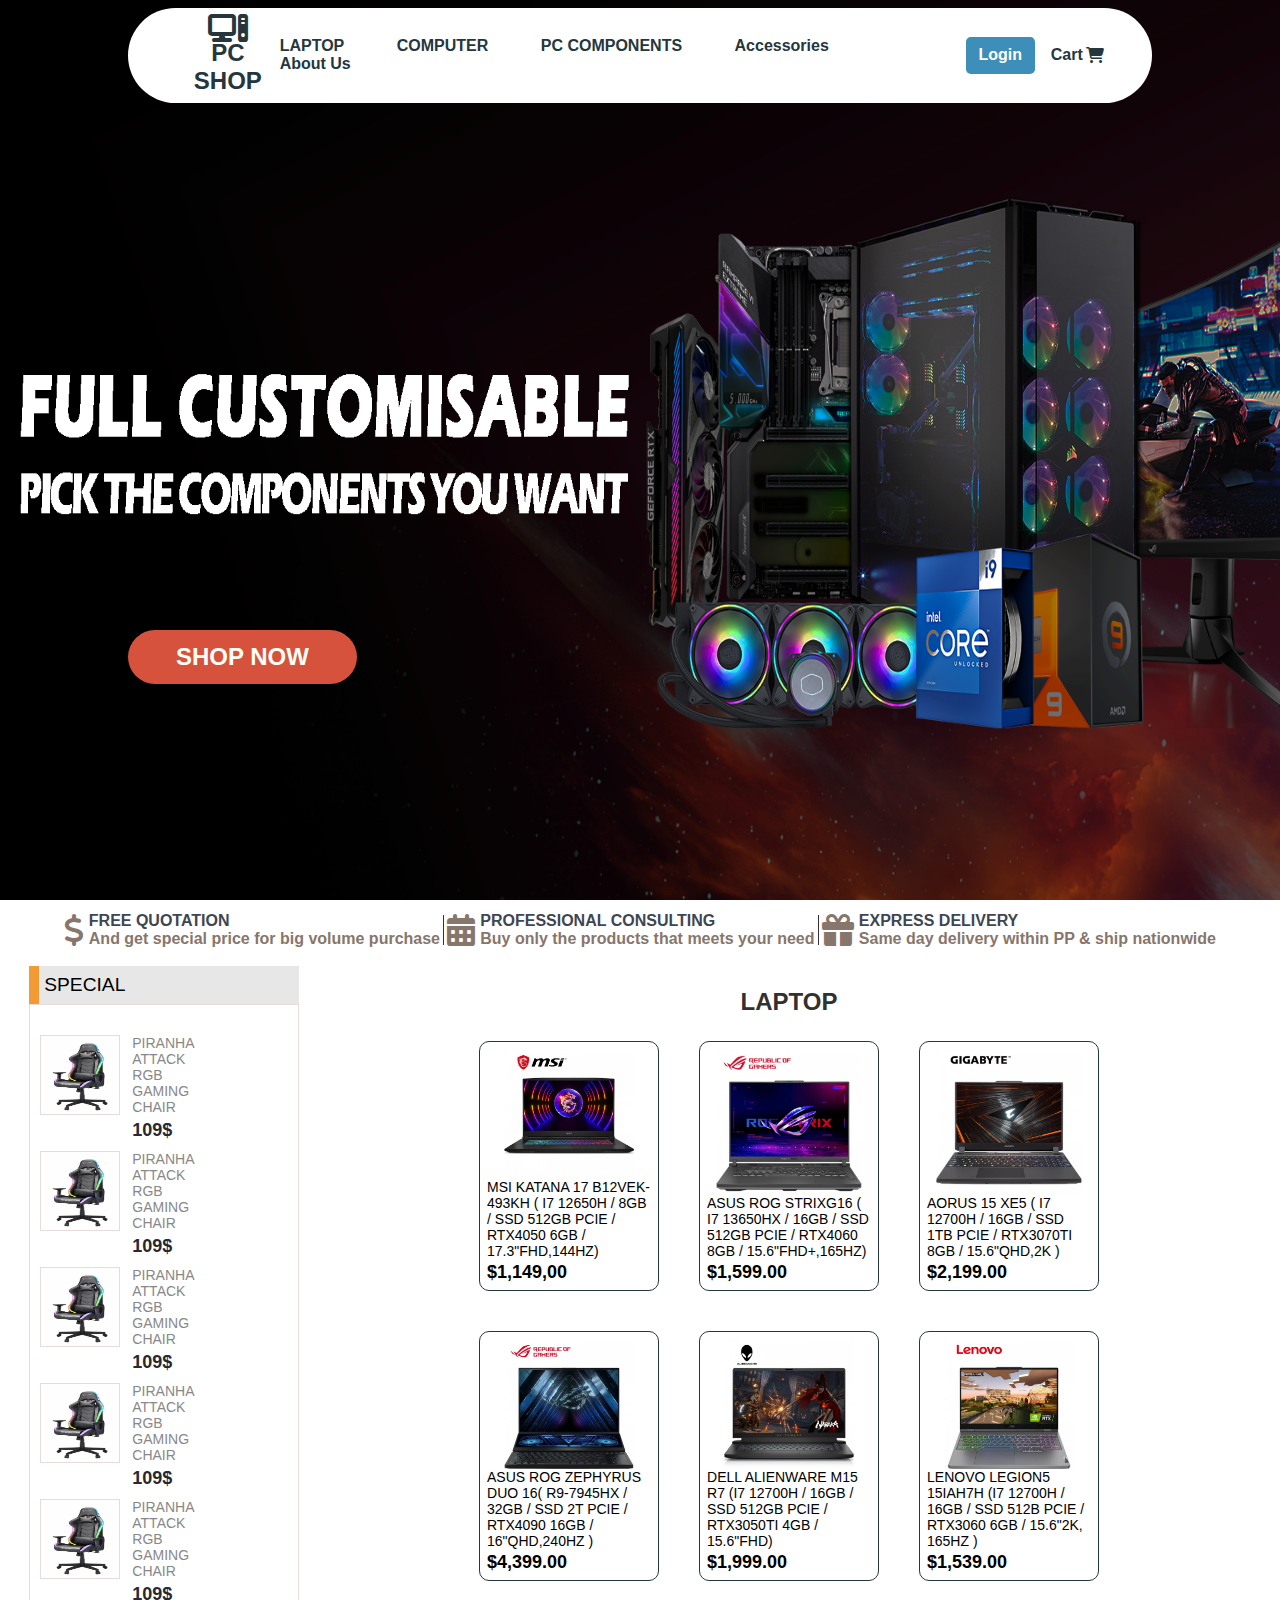
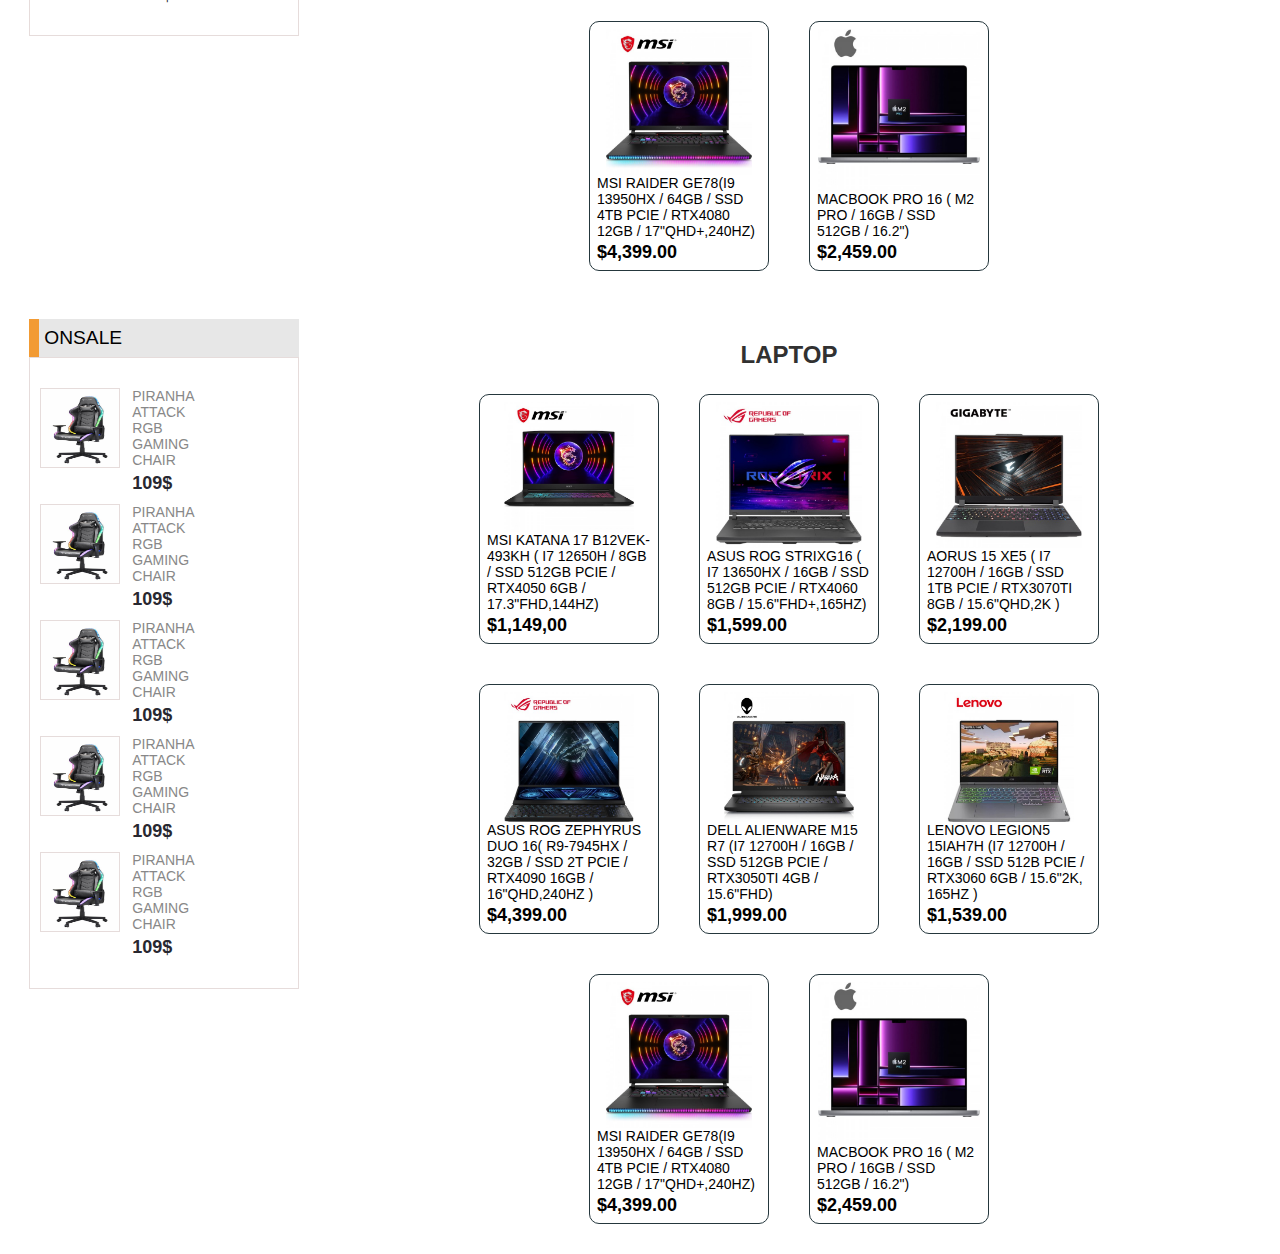
<file: index.html>
<!DOCTYPE html>
<html lang="en">
<head>
    <meta charset="UTF-8">
    <meta http-equiv="X-UA-Compatible" content="IE=edge">
    <meta name="viewport" content="width=device-width, initial-scale=1.0">
    <link rel="stylesheet" href="https://cdnjs.cloudflare.com/ajax/libs/font-awesome/6.4.0/css/all.min.css" />
    <link rel="stylesheet" href="style.css">
    
    <title>PC SHOP</title>
</head> 
<body>
    <!-- <div class="loader-container">
        <div class="spinner"></div>
    </div> -->
    <div class="section1">
        <nav>
        
            <div class="logo">
                <a href="index.html	">
                    <i class="fa-sharp fa-solid fa-computer fa-2xl"></i>
                    <h1>PC SHOP</h1>
                </a>
            </div>
            <div class="nav_link">
                
                <ul>
                    <li class="dropdown-nav">
                      <a href="#">LAPTOP</a>
                      <ul class="dropdown-nav-item">
                        <li><a href="#">WorkStation</a></li>
                        <li><a href="#">Design & Gaming</a></li>
                      </ul>
                    </li>
                    <li class="dropdown-nav">
                      <a href="#">COMPUTER</a>
                      <ul class="dropdown-nav-item">
                        <li><a href="#">WorkStation</a></li>
                        <li><a href="#">Design & Gaming</a></li>
                      </ul>
                    </li>
                    <li class="dropdown-nav">
                      <a href="#">PC COMPONENTS</a>
                      <ul class="dropdown-nav-item">
                        <li><a href="#">CPU</a></li>
                        <li><a href="#">GPU</a></li>
                        <li><a href="#">RAM</a></li>
                        <li><a href="#">MotherBoard</a></li>
                        <li><a href="#">Storage</a></li>
                        <li><a href="#">PowerSupply</a></li>
                        <li><a href="#">Case</a></li>
                      </ul>
                    </li>
                    <li class="dropdown-nav">
                      <a href="#">Accessories</a>
                      <ul class="dropdown-nav-item">
                        <li><a href="#">Monitor</a></li>
                        <li><a href="#">Mouse</a></li>
                        <li><a href="#">keyboard</a></li>
                        <li><a href="#">Headphone</a></li>
                        <li><a href="#">Microphone</a></li>
                        <li><a href="#">Webcame</a></li>
                      </ul>
                    </li>
                    <li><a href="About-Us.html">About Us</a></li>
                  </ul>
                
                    <button class="Login">Login</button>
                    <a class="cart" href="#"><h2>Cart</h2><i class="fa-sharp fa-solid fa-cart-shopping"></i></a>
            </div>
            
        </nav>
        
        <img src="./img/WEB background.png" id="background">
        <button class="shopnow">SHOP NOW</button>
    </div>
    <section class="section2">
        <div class="short-information">
            <div class="Text-short-information">
                <i id="inf-icon"class="fa-sharp fa-solid fa-dollar-sign fa-2xl"></i>
                <div class="text">
                    <h1>FREE QUOTATION</h1>
                    <h2>And get special price for big volume purchase</h2>
                </div>
                
            </div>
            <div class="line"></div>
            <div class="Text-short-information">
                <i id="inf-icon" class="fa-solid fa-calendar-days fa-2xl"></i>
                <div class="text">
                    <h1>PROFESSIONAL CONSULTING</h1>
                    <h2>Buy only the products that meets your need</h2>
                </div>
                
            </div>
            <div class="line"></div>
            <div class="Text-short-information">
                <i id="inf-icon" class="fa-solid fa-gift fa-2xl"></i>
                <div class="text">
                    <h1>EXPRESS DELIVERY</h1>
                    <h2>Same day delivery within PP & ship nationwide</h2>
                </div>
                
            </div>
        </div>

        <div class="splitter">
            <!-- <1Product slider> -->
                
                
                <!-- <1Product slider END> -->
    
    
    
            <!-- <left side item 1> -->
    
            <div class="cataluoge-list">
    
                <div class="left-items-header">
                    <div class="left-item-header-line">
                        <h1>SPECIAL</h1>
                    </div>
                </div>
                <div class="left-side-item">
                    <div class="item-list">
                            <div class="item">
                                <div class="border-item">
                                <img src="./img/item/chair.jfif" alt="">
                                </div>
                                <div class="item-detail">
                                    <p>PIRANHA ATTACK RGB GAMING CHAIR</p>
                                    <h2>109$</h2>
                                </div>
                            </div>
                            <div class="item">
                                <div class="border-item">
                                <img src="./img/item/chair.jfif" alt="">
                                </div>
                                <div class="item-detail">
                                    <p>PIRANHA ATTACK RGB GAMING CHAIR</p>
                                    <h2>109$</h2>
                                </div>
                            </div>
                            <div class="item">
                                <div class="border-item">
                                <img src="./img/item/chair.jfif" alt="">
                                </div>
                                <div class="item-detail">
                                    <p>PIRANHA ATTACK RGB GAMING CHAIR</p>
                                    <h2>109$</h2>
                                </div>
                            </div>
                            <div class="item">
                                <div class="border-item">
                                <img src="./img/item/chair.jfif" alt="">
                                </div>
                                <div class="item-detail">
                                    <p>PIRANHA ATTACK RGB GAMING CHAIR</p>
                                    <h2>109$</h2>
                                </div>
                            </div>
                            <div class="item">
                                <div class="border-item">
                                <img src="./img/item/chair.jfif" alt="">
                                </div>
                                <div class="item-detail">
                                    <p>PIRANHA ATTACK RGB GAMING CHAIR</p>
                                    <h2>109$</h2>
                                </div>
                            </div>
                            
                            
                    </div>
                </div>
            </div>
    
            <div class="product-laptop">
                <h2 class="Product-slider-header">LAPTOP</h2>
                <div class="Product-slider">
                
            
                    <div class="product-box-main">
                        <div class="product-box">
                            <div class="p-img-container">
                                <div class="p-img">
                                    <!-- add more here and delte href and put id -->
                                    <a id="pc1">
                                        <img src="img/item/Laptop/Katana-17-B13VFK-2-.jpg" class="p-img-front" alt="front">
                                        <img src="img/item/Laptop/Katana-15-B13VEK-1-500x500 back.jpg" class="p-img-back" alt="back">
                                    </a>
                                </div>
                            </div>
                            <div class="p-box-text">
                                <p class="p-box-detail">MSI KATANA 17 B12VEK-493KH ( I7 12650H / 8GB / SSD 512GB PCIE / RTX4050 6GB / 17.3"FHD,144HZ)</p>
                            </div>
                            <div class="p-box-price">
                                <h3 class="price-p-box">$1,149,00</h3>
                            </div>
                        </div>
                    </div>
                    <div class="product-box-main">
                        <div class="product-box">
                            <div class="p-img-container">
                                <div class="p-img">
                                    <a id="pc2">
                                        <img src="img/item/Laptop/ROG-G614-500x500.jpg" class="p-img-front" alt="front">
                                        <img src="img/item/Laptop/ROG-G614-Black-back.jpg" class="p-img-back" alt="back">
                                    </a>
                                </div>
                            </div>
                            <div class="p-box-text">
                                <p class="p-box-detail">ASUS ROG STRIXG16 ( I7 13650HX / 16GB / SSD 512GB PCIE / RTX4060 8GB / 15.6"FHD+,165HZ)</p>
                            </div>
                            <div class="p-box-price">
                                <h3 class="price-p-box">$1,599.00</h3>
                            </div>
                        </div>
                    </div>
        
                    <div class="product-box-main">
                        <div class="product-box">
                            <div class="p-img-container">
                                <div class="p-img">
                                    <a href="#">
                                        <img src="img/item/Laptop/AORUS-15-XE5-front.jpg" class="p-img-front" alt="front">
                                        <img src="img/item/Laptop/AORUS-15-XE5-front.jpg" class="p-img-back" alt="back">
                                    </a>
                                </div>
                            </div>
                            <div class="p-box-text">
                                <p class="p-box-detail">AORUS 15 XE5 ( I7 12700H / 16GB / SSD 1TB PCIE / RTX3070TI 8GB / 15.6"QHD,2K )</p>
                            </div>
                            <div class="p-box-price">
                                <h3 class="price-p-box">$2,199.00</h3>
                            </div>
                        </div>
                    </div>
        
                    <div class="product-box-main">
                        <div class="product-box">
                            <div class="p-img-container">
                                <div class="p-img">
                                    <a href="#">
                                        <img src="img/item/Laptop/GX650PY-Black-front.jpg" class="p-img-front" alt="front">
                                        <img src="img/item/Laptop/GX650PY-Black-1-back.jpg" class="p-img-back" alt="back">
                                    </a>
                                </div>
                            </div>
                            <div class="p-box-text">
                                <p class="p-box-detail">ASUS ROG ZEPHYRUS DUO 16( R9-7945HX / 32GB / SSD 2T PCIE / RTX4090 16GB / 16"QHD,240HZ )</p>
                            </div>
                            <div class="p-box-price">
                                <h3 class="price-p-box">$4,399.00</h3>
                            </div>
                        </div>
                    </div>
        
                    <div class="product-box-main">
                        <div class="product-box">
                            <div class="p-img-container">
                                <div class="p-img">
                                    <a href="#">
                                        <img src="img/item/Laptop/Dell-Alienware-m15-R7-front.jpg" class="p-img-front" alt="front">
                                        <img src="img/item/Laptop/Dell-Alienware-m15-R7-1-back.jpg" class="p-img-back" alt="back">
                                    </a>
                                </div>
                            </div>
                            <div class="p-box-text">
                                <p class="p-box-detail">DELL ALIENWARE M15 R7 (I7 12700H / 16GB / SSD 512GB PCIE / RTX3050TI 4GB / 15.6"FHD)</p>
                            </div>
                            <div class="p-box-price">
                                <h3 class="price-p-box">$1,999.00</h3>
                            </div>
                        </div>
                    </div>
        
                    <div class="product-box-main">
                        <div class="product-box">
                            <div class="p-img-container">
                                <div class="p-img">
                                    <a href="#">
                                        <img src="img/item/Laptop/Lenovo-Legion5-15IAH7H-12TH-front.jpg" class="p-img-front" alt="front">
                                        <img src="img/item/Laptop/Lenovo-Legion5-15IAH7H-12TH-1-back.jpg" class="p-img-back" alt="back">
                                    </a>
                                </div>
                            </div>
                            <div class="p-box-text">
                                <p class="p-box-detail">LENOVO LEGION5 15IAH7H (I7 12700H / 16GB / SSD 512B PCIE / RTX3060 6GB / 15.6"2K, 165HZ )</p>
                            </div>
                            <div class="p-box-price">
                                <h3 class="price-p-box">$1,539.00</h3>
                            </div>
                        </div>
                    </div>
        
                    <div class="product-box-main">
                        <div class="product-box">
                            <div class="p-img-container">
                                <div class="p-img">
                                    <a href="#">
                                        <img src="img/item/Laptop/GE78-HX-13VH-front.jpg" class="p-img-front" alt="front">
                                        <img src="img/item/Laptop/GE78-HX-13VH-3-back.jpg" class="p-img-back" alt="back">
                                    </a>
                                </div>
                            </div>
                            <div class="p-box-text">
                                <p class="p-box-detail">MSI RAIDER GE78(I9 13950HX / 64GB / SSD 4TB PCIE / RTX4080 12GB / 17"QHD+,240HZ)</p>
                            </div>
                            <div class="p-box-price">
                                <h3 class="price-p-box">$4,399.00</h3>
                            </div>
                        </div>
                    </div>
        
                    <div class="product-box-main">
                        <div class="product-box">
                            <div class="p-img-container">
                                <div class="p-img">
                                    <a href="#">
                                        <img src="img/item/Laptop/MacBook-Pro-M2-16-Grey-500x500.jpg" class="p-img-front" alt="front">
                                        <img src="img/item/Laptop/MacBook-Pro-M2-16-Silver 1-back.jpg" class="p-img-back" alt="back">
                                    </a>
                                </div>
                            </div>
                            <div class="p-box-text">
                                <p class="p-box-detail">MACBOOK PRO 16 ( M2 PRO / 16GB / SSD 512GB / 16.2")</p>
                            </div>
                            <div class="p-box-price">
                                <h3 class="price-p-box">$2,459.00</h3>
                            </div>
                        </div>
                    </div>
        
                
        
                </div>
            </div>

        </div>


        <div class="splitter">
            <!-- <1Product slider> -->
                
                
                <!-- <1Product slider END> -->
    
    
    
            <!-- <left side item 1> -->
    
            <div class="cataluoge-list">
    
                <div class="left-items-header">
                    <div class="left-item-header-line">
                        <h1>ONSALE</h1>
                    </div>
                </div>
                <div class="left-side-item">
                    <div class="item-list">
                            <div class="item">
                                <div class="border-item">
                                <img src="./img/item/chair.jfif" alt="">
                                </div>
                                <div class="item-detail">
                                    <p>PIRANHA ATTACK RGB GAMING CHAIR</p>
                                    <h2>109$</h2>
                                </div>
                            </div>
                            <div class="item">
                                <div class="border-item">
                                <img src="./img/item/chair.jfif" alt="">
                                </div>
                                <div class="item-detail">
                                    <p>PIRANHA ATTACK RGB GAMING CHAIR</p>
                                    <h2>109$</h2>
                                </div>
                            </div>
                            <div class="item">
                                <div class="border-item">
                                <img src="./img/item/chair.jfif" alt="">
                                </div>
                                <div class="item-detail">
                                    <p>PIRANHA ATTACK RGB GAMING CHAIR</p>
                                    <h2>109$</h2>
                                </div>
                            </div>
                            <div class="item">
                                <div class="border-item">
                                <img src="./img/item/chair.jfif" alt="">
                                </div>
                                <div class="item-detail">
                                    <p>PIRANHA ATTACK RGB GAMING CHAIR</p>
                                    <h2>109$</h2>
                                </div>
                            </div>
                            <div class="item">
                                <div class="border-item">
                                <img src="./img/item/chair.jfif" alt="">
                                </div>
                                <div class="item-detail">
                                    <p>PIRANHA ATTACK RGB GAMING CHAIR</p>
                                    <h2>109$</h2>
                                </div>
                            </div>
                            
                            
                    </div>
                </div>
            </div>
    
            <div class="product-laptop">
                <h2 class="Product-slider-header">LAPTOP</h2>
                <div class="Product-slider">
                
            
                    <div class="product-box-main">
                        <div class="product-box">
                            <div class="p-img-container">
                                <div class="p-img">
                                    <!-- add more here and delte href and put id -->
                                    <a id="pc1">
                                        <img src="img/item/Laptop/Katana-17-B13VFK-2-.jpg" class="p-img-front" alt="front">
                                        <img src="img/item/Laptop/Katana-15-B13VEK-1-500x500 back.jpg" class="p-img-back" alt="back">
                                    </a>
                                </div>
                            </div>
                            <div class="p-box-text">
                                <p class="p-box-detail">MSI KATANA 17 B12VEK-493KH ( I7 12650H / 8GB / SSD 512GB PCIE / RTX4050 6GB / 17.3"FHD,144HZ)</p>
                            </div>
                            <div class="p-box-price">
                                <h3 class="price-p-box">$1,149,00</h3>
                            </div>
                        </div>
                    </div>
                    <div class="product-box-main">
                        <div class="product-box">
                            <div class="p-img-container">
                                <div class="p-img">
                                    <a id="pc2">
                                        <img src="img/item/Laptop/ROG-G614-500x500.jpg" class="p-img-front" alt="front">
                                        <img src="img/item/Laptop/ROG-G614-Black-back.jpg" class="p-img-back" alt="back">
                                    </a>
                                </div>
                            </div>
                            <div class="p-box-text">
                                <p class="p-box-detail">ASUS ROG STRIXG16 ( I7 13650HX / 16GB / SSD 512GB PCIE / RTX4060 8GB / 15.6"FHD+,165HZ)</p>
                            </div>
                            <div class="p-box-price">
                                <h3 class="price-p-box">$1,599.00</h3>
                            </div>
                        </div>
                    </div>
        
                    <div class="product-box-main">
                        <div class="product-box">
                            <div class="p-img-container">
                                <div class="p-img">
                                    <a href="#">
                                        <img src="img/item/Laptop/AORUS-15-XE5-front.jpg" class="p-img-front" alt="front">
                                        <img src="img/item/Laptop/AORUS-15-XE5-front.jpg" class="p-img-back" alt="back">
                                    </a>
                                </div>
                            </div>
                            <div class="p-box-text">
                                <p class="p-box-detail">AORUS 15 XE5 ( I7 12700H / 16GB / SSD 1TB PCIE / RTX3070TI 8GB / 15.6"QHD,2K )</p>
                            </div>
                            <div class="p-box-price">
                                <h3 class="price-p-box">$2,199.00</h3>
                            </div>
                        </div>
                    </div>
        
                    <div class="product-box-main">
                        <div class="product-box">
                            <div class="p-img-container">
                                <div class="p-img">
                                    <a href="#">
                                        <img src="img/item/Laptop/GX650PY-Black-front.jpg" class="p-img-front" alt="front">
                                        <img src="img/item/Laptop/GX650PY-Black-1-back.jpg" class="p-img-back" alt="back">
                                    </a>
                                </div>
                            </div>
                            <div class="p-box-text">
                                <p class="p-box-detail">ASUS ROG ZEPHYRUS DUO 16( R9-7945HX / 32GB / SSD 2T PCIE / RTX4090 16GB / 16"QHD,240HZ )</p>
                            </div>
                            <div class="p-box-price">
                                <h3 class="price-p-box">$4,399.00</h3>
                            </div>
                        </div>
                    </div>
        
                    <div class="product-box-main">
                        <div class="product-box">
                            <div class="p-img-container">
                                <div class="p-img">
                                    <a href="#">
                                        <img src="img/item/Laptop/Dell-Alienware-m15-R7-front.jpg" class="p-img-front" alt="front">
                                        <img src="img/item/Laptop/Dell-Alienware-m15-R7-1-back.jpg" class="p-img-back" alt="back">
                                    </a>
                                </div>
                            </div>
                            <div class="p-box-text">
                                <p class="p-box-detail">DELL ALIENWARE M15 R7 (I7 12700H / 16GB / SSD 512GB PCIE / RTX3050TI 4GB / 15.6"FHD)</p>
                            </div>
                            <div class="p-box-price">
                                <h3 class="price-p-box">$1,999.00</h3>
                            </div>
                        </div>
                    </div>
        
                    <div class="product-box-main">
                        <div class="product-box">
                            <div class="p-img-container">
                                <div class="p-img">
                                    <a href="#">
                                        <img src="img/item/Laptop/Lenovo-Legion5-15IAH7H-12TH-front.jpg" class="p-img-front" alt="front">
                                        <img src="img/item/Laptop/Lenovo-Legion5-15IAH7H-12TH-1-back.jpg" class="p-img-back" alt="back">
                                    </a>
                                </div>
                            </div>
                            <div class="p-box-text">
                                <p class="p-box-detail">LENOVO LEGION5 15IAH7H (I7 12700H / 16GB / SSD 512B PCIE / RTX3060 6GB / 15.6"2K, 165HZ )</p>
                            </div>
                            <div class="p-box-price">
                                <h3 class="price-p-box">$1,539.00</h3>
                            </div>
                        </div>
                    </div>
        
                    <div class="product-box-main">
                        <div class="product-box">
                            <div class="p-img-container">
                                <div class="p-img">
                                    <a href="#">
                                        <img src="img/item/Laptop/GE78-HX-13VH-front.jpg" class="p-img-front" alt="front">
                                        <img src="img/item/Laptop/GE78-HX-13VH-3-back.jpg" class="p-img-back" alt="back">
                                    </a>
                                </div>
                            </div>
                            <div class="p-box-text">
                                <p class="p-box-detail">MSI RAIDER GE78(I9 13950HX / 64GB / SSD 4TB PCIE / RTX4080 12GB / 17"QHD+,240HZ)</p>
                            </div>
                            <div class="p-box-price">
                                <h3 class="price-p-box">$4,399.00</h3>
                            </div>
                        </div>
                    </div>
        
                    <div class="product-box-main">
                        <div class="product-box">
                            <div class="p-img-container">
                                <div class="p-img">
                                    <a href="#">
                                        <img src="img/item/Laptop/MacBook-Pro-M2-16-Grey-500x500.jpg" class="p-img-front" alt="front">
                                        <img src="img/item/Laptop/MacBook-Pro-M2-16-Silver 1-back.jpg" class="p-img-back" alt="back">
                                    </a>
                                </div>
                            </div>
                            <div class="p-box-text">
                                <p class="p-box-detail">MACBOOK PRO 16 ( M2 PRO / 16GB / SSD 512GB / 16.2")</p>
                            </div>
                            <div class="p-box-price">
                                <h3 class="price-p-box">$2,459.00</h3>
                            </div>
                        </div>
                    </div>
        
                
        
                </div>
            </div>

        </div>
    
    
        
         

         
    
    </section>
    
    <script src="data.js">
    </script> 
</body>
</html>
</file>
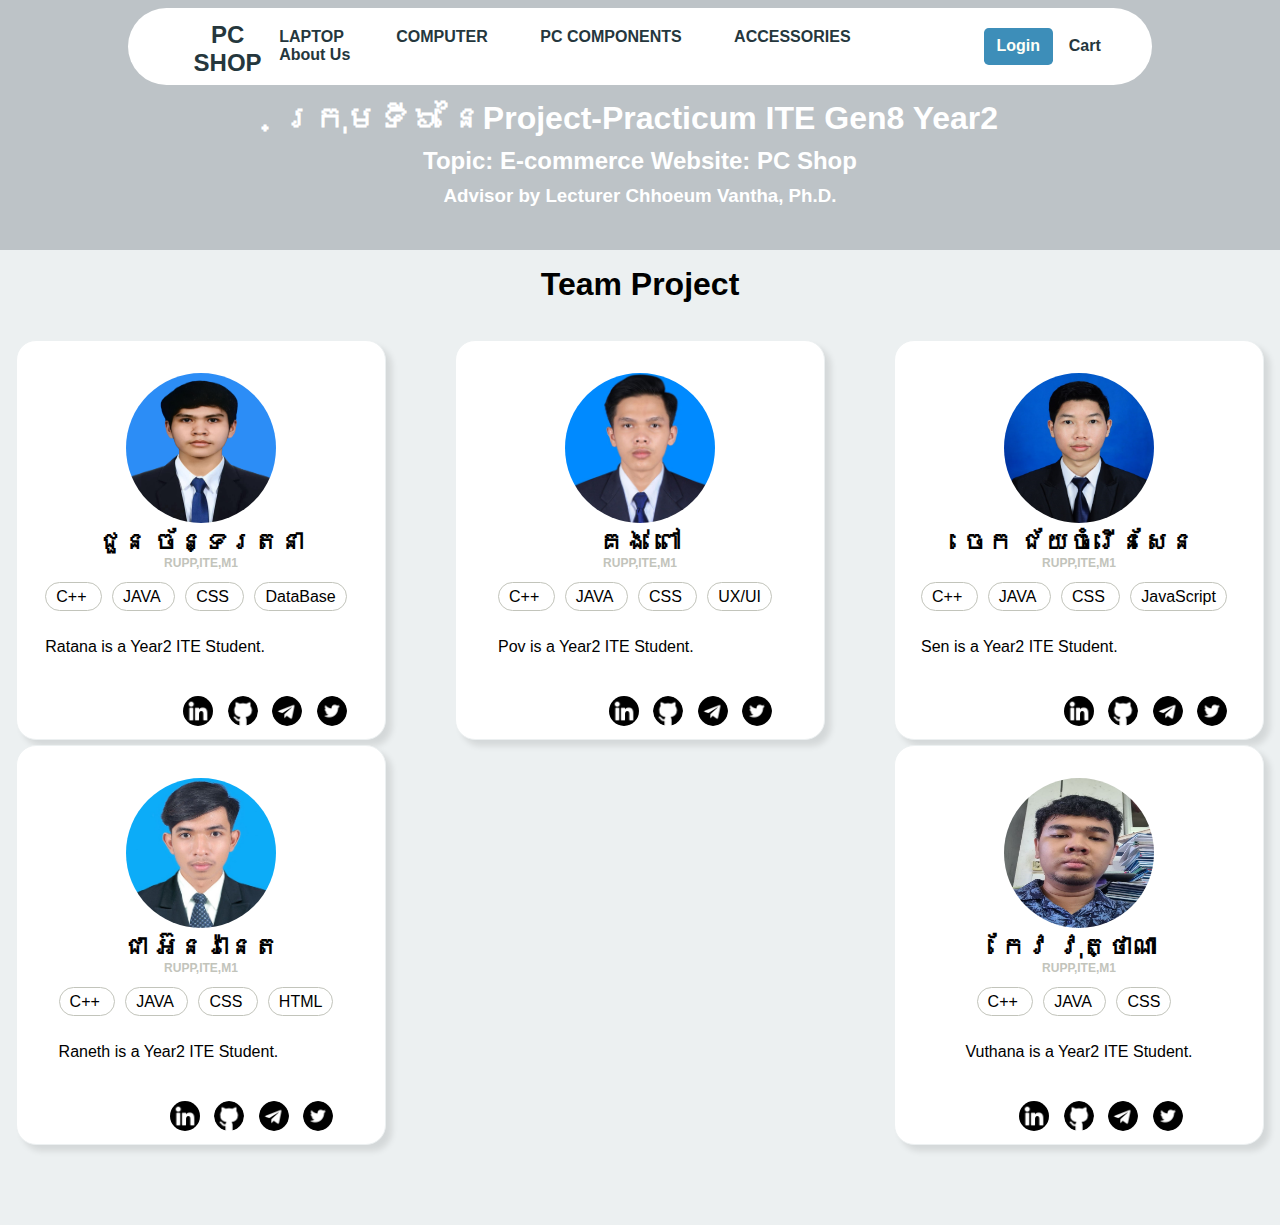
<file: About-Us.html>
<!DOCTYPE html>
<html lang="en">
  <head>
    <meta charset="UTF-8" />
    <meta http-equiv="X-UA-Compatible" content="IE=edge" />
    <meta name="viewport" content="width=device-width, initial-scale=1.0" />
    <link rel="stylesheet" href="style-about-us.css" />
    <title>PCSHOP</title>
    <link
      rel="stylesheet"
      href="https://cdnjs.cloudflare.com/ajax/libs/font-awesome/6.4.0/css/all.min.css"
      integrity="sha512-iecdLmaskl7CVkqkXNQ/ZH/XLlvWZOJyj7Yy7tcenmpD1ypASozpmT/E0iPtmFIB46ZmdtAc9eNBvH0H/ZpiBw=="
      crossorigin="anonymous"
      referrerpolicy="no-referrer"
    />
  </head>
  <body>
    <div class="section1">
      <nav>
        <div class="logo">
          <a href="index.html">
            <i class="fa-sharp fa-solid fa-computer fa-2xl"></i>
            <h1>PC SHOP</h1>
          </a>
        </div>
        <div class="nav_link">
          <ul>
            <li class="dropdown-nav">
              <a href="#">LAPTOP</a>
              <ul class="dropdown-nav-item">
                <li><a href="#">WorkStation</a></li>
                <li><a href="#">Design & Gaming</a></li>
              </ul>
            </li>
            <li class="dropdown-nav">
              <a href="#">COMPUTER</a>
              <ul class="dropdown-nav-item">
                <li><a href="#">WorkStation</a></li>
                <li><a href="#">Design & Gaming</a></li>
              </ul>
            </li>
            <li class="dropdown-nav">
              <a href="#">PC COMPONENTS</a>
              <ul class="dropdown-nav-item">
                <li><a href="#">CPU</a></li>
                <li><a href="#">GPU</a></li>
                <li><a href="#">RAM</a></li>
                <li><a href="#">MotherBoard</a></li>
                <li><a href="#">Storage</a></li>
                <li><a href="#">PowerSupply</a></li>
                <li><a href="#">Case</a></li>
              </ul>
            </li>
            <li class="dropdown-nav">
              <a href="#">ACCESSORIES</a>
              <ul class="dropdown-nav-item">
                <li><a href="#">Monitor</a></li>
                <li><a href="#">Mouse</a></li>
                <li><a href="#">keyboard</a></li>
                <li><a href="#">Headphone</a></li>
                <li><a href="#">Microphone</a></li>
                <li><a href="#">Webcame</a></li>
              </ul>
            </li>
            <li><a href="About-Us.html">About Us</a></li>
          </ul>

          <button class="Login">Login</button>
          <a class="cart" href="#"
            ><h2>Cart</h2>
            <i class="fa-sharp fa-solid fa-cart-shopping"></i
          ></a>
        </div>
      </nav>
      <div class="about-section">
        <h1>ក្រុមទី៦ នៃProject-Practicum ITE Gen8 Year2</h1>
        <h2>Topic: E-commerce Website: PC Shop</h2>
        <h3>Advisor by Lecturer Chhoeum Vantha, Ph.D.</h3>
      </div>
    </div>
    <div class="section2-member">
      <div class="section2-tittle">
        <h1>Team Project</h1>
      </div>
      <div class="member">
        <!-- Ratana information -->
        <div class="card">
          <div class="card-detail">
            <div class="img-card">
              <img src="AboutUs-Img/ratanazin.png" alt="pic" />
            </div>
            <h1>ជួន ច័ន្ទរតនា</h1>
            <h2>RUPP,ITE,M1</h2>
            <div class="member-skill">
              <ol>
                C++
              </ol>
              <ol>
                JAVA
              </ol>
              <ol>
                CSS
              </ol>
              <ol>
                DataBase
              </ol>
            </div>
            <p>Ratana is a Year2 ITE Student.</p>
            <div class="contact-icon">
              <a href=""><img src="AboutUs-Img/linkedin.png" alt="" /></a>
              <a href=""><img src="AboutUs-Img/github.png" alt="" /></a>
              <a href=""><img src="AboutUs-Img/telegram.png" alt="" /></a>
              <a href=""><img src="AboutUs-Img/twitter.png" alt="" /></a>
            </div>
          </div>
        </div>
        <!-- Pov information -->
        <div class="card">
          <div class="card-detail">
            <div class="img-card">
              <img src="AboutUs-Img/povzin.jpg" alt="pic" />
            </div>
            <h1>គង់ ពៅ</h1>
            <h2>RUPP,ITE,M1</h2>
            <div class="member-skill">
              <ol>
                C++
              </ol>
              <ol>
                JAVA
              </ol>
              <ol>
                CSS
              </ol>
              <ol>
                UX/UI
              </ol>
            </div>
            <p>Pov is a Year2 ITE Student.</p>
            <div class="contact-icon">
              <a href=""><img src="AboutUs-Img/linkedin.png" alt="" /></a>
              <a href=""><img src="AboutUs-Img/github.png" alt="" /></a>
              <a href=""><img src="AboutUs-Img/telegram.png" alt="" /></a>
              <a href=""><img src="AboutUs-Img/twitter.png" alt="" /></a>
            </div>
          </div>
        </div>
        <!-- Sen information -->
        <div class="card">
          <div class="card-detail">
            <div class="img-card">
              <img src="AboutUs-Img/senzin.jpg" alt="pic" />
            </div>
            <h1>ចេក ជ័យចំរើនសែន</h1>
            <h2>RUPP,ITE,M1</h2>
            <div class="member-skill">
              <ol>
                C++
              </ol>
              <ol>
                JAVA
              </ol>
              <ol>
                CSS
              </ol>
              <ol>
                JavaScript
              </ol>
            </div>
            <p>Sen is a Year2 ITE Student.</p>
            <div class="contact-icon">
              <a href=""><img src="AboutUs-Img/linkedin.png" alt="" /></a>
              <a href=""><img src="AboutUs-Img/github.png" alt="" /></a>
              <a href=""><img src="AboutUs-Img/telegram.png" alt="" /></a>
              <a href=""><img src="AboutUs-Img/twitter.png" alt="" /></a>
            </div>
          </div>
        </div>
        <!-- raneth inf -->
        <div class="card">
          <div class="card-detail">
            <div class="img-card">
              <img src="AboutUs-Img/ranethzin.jpg" alt="pic" />
            </div>
            <h1>ជា អ៊នរ៉ានេត</h1>
            <h2>RUPP,ITE,M1</h2>
            <div class="member-skill">
              <ol>
                C++
              </ol>
              <ol>
                JAVA
              </ol>
              <ol>
                CSS
              </ol>
              <ol>
                HTML
              </ol>
            </div>
            <p>Raneth is a Year2 ITE Student.</p>
            <div class="contact-icon">
              <a href=""><img src="AboutUs-Img/linkedin.png" alt="" /></a>
              <a href=""><img src="AboutUs-Img/github.png" alt="" /></a>
              <a href=""><img src="AboutUs-Img/telegram.png" alt="" /></a>
              <a href=""><img src="AboutUs-Img/twitter.png" alt="" /></a>
            </div>
          </div>
        </div>
        <!-- Vuthana -->
        <div class="card">
          <div class="card-detail">
            <div class="img-card">
              <img src="AboutUs-Img/vuthana.jpg	" alt="pic" />
            </div>
            <h1>កែវ វុត្ថាណា</h1>
            <h2>RUPP,ITE,M1</h2>
            <div class="member-skill">
              <ol>
                C++
              </ol>
              <ol>
                JAVA
              </ol>
              <ol>
                CSS
              </ol>
            </div>
            <p>Vuthana is a Year2 ITE Student.</p>
            <div class="contact-icon">
              <a href=""><img src="AboutUs-Img/linkedin.png" alt="" /></a>
              <a href=""><img src="AboutUs-Img/github.png" alt="" /></a>
              <a href=""><img src="AboutUs-Img/telegram.png" alt="" /></a>
              <a href=""><img src="AboutUs-Img/twitter.png" alt="" /></a>
            </div>
          </div>
        </div>
      </div>
    </div>
  </body>
</html>
</file>
<file: style.css>
*{
    margin: 0;
    padding: 0;
    box-sizing: border-box;
    font-family: 'Roboto', sans-serif;
    @import url('https://fonts.googleapis.com/css2?family=Roboto&display=swap');
}

/* NAVBAR */
nav{
    
    background-color: white;
    width: 80%;
    padding-top: 1rem;
    margin: auto;
    display: flex;
    margin-top: 0.5rem;
    justify-content: space-between;
    border-radius: 3rem;
    padding: 0.5rem 3rem;
    align-items: center;
    position: absolute;
    left: 10%;
    font-family: 'Roboto', sans-serif;
}

.logo {
    text-align: center;
    align-content: space-between;
    margin-top: 0.4%;
    
}
.logo a{
    text-decoration: none;
    color: #25373D;
}
.logo a:hover{
    color: #3D8EB9;

}
.logo h1{
    font-size: 1.5rem;
    margin-top: 1%;
    
    
}
.nav_link li {
    list-style: none;
    display: inline-block;
    padding-right: 3rem;
    font-weight: bold;
    font-size: 1rem;
    
    
}
.nav_link a{
    text-decoration: none;
    color: #25373D;
}
.nav_link{
    display: flex;
    align-items: center;
}
.dropdown-nav-item {
    display: none;
    position: absolute;
    background-color: #333;
    min-width: 160px;
    z-index: 1;
    color: white; /* Set the text color to white */
    padding: 10px; /* Add padding around the content */
  }
  .dropdown-nav-item li {
    display: block;
    padding: 5px 0; /* Add vertical padding between list items */
  }
  .dropdown-nav-item a{
    color: #fffff7;
    padding: 5px 10px; /* Add padding around the links */
  }
  .dropdown-nav:hover .dropdown-nav-item   {
    display: block;
  }
/* Login Button  */
.Login{           
    margin-right: 1rem;
    
    font-size: 1rem;
    color: #FFFFF7;
    border: none;
    font-weight: bold;
    
    background-color: #3D8EB9;
    padding: 0.6rem 0.8rem;
    border-radius: 0.3rem;
    cursor: pointer;
}
.Login:hover{
    background-color:  #FFFFF7;
    color: #25373D;

}
.cart{
    align-items: center;
    display: flex;
}
.cart h2{
    font-size: 1rem;
    font-weight: bold;
    margin-right: 0.2rem;
}
.nav_link a:hover{
    color: #3D8EB9;

}
/* end of navbar */

#background{
    position: relative;
    z-index: -1;
    height: 100vh;
    width: 100%;
}
.shopnow{
    position: absolute;
  top: 70%; /* adjust the top position */
  left: 10%; /* adjust the left position */
  border: none;
  background-color: #D6523C;
  padding: 0.8rem 3rem;
  border-radius: 2rem;
  cursor: pointer;
  font-family: 'Roboto', sans-serif;
  font-weight: bold;
  font-size: 1.5rem;
  color: #FFFFF7;
  
}
.shopnow:hover{
    background-color:  #FFFFF7;
    color: #D6523C;
    transition: 0.2s;

}
/* <short information in the middle page> */
.section2{
    /* height: 200vh; */
    margin: 0;
    padding: 0;
}
.short-information{
    width: 90%;
    margin: auto;
    display: flex;
  align-items: center;
  justify-content: space-between;
  margin-top: 0.5rem;
  
}
.short-information h1{
    font-size: 1rem;
    color: #3E4651;
    

}
.short-information h2{
    font-size: 1rem;
    color: #87766C;
    
    
}
.Text-short-information{
    display: flex;
    align-items: center;
}
.line {
    width: 1px;
    height: 30px;
    background-color: #333;
    
  }
#inf-icon{
    margin-right: 0.3rem;
    color: #87766C;
}
/* < End short information in the middle page> */
/* Left side show item */
.left-items-header{
    margin-left: 5%;
    margin-top: 2%;
    width: 70%;
    
    background-color: #E7E7E7;
}
.left-item-header-line{
    width: 10px;
    background-color: #F29B34;
}

.left-item-header-line h1{
    font-weight: 400;
    font-size: 1.2rem;
    padding-left: 15px;
    padding-top: 8px;
    padding-bottom: 8px;
    padding-right: 40px;
    
}
.left-side-item{
    margin-left: 5%;
    width: 70%;
    border: 1px solid #E6DCDB;
}

.left-side-item img{
    width: 5rem;
    height: 5rem;
    border: 1px solid #E6DCDB;
}

.catalouge-list {
    flex: 30%;
    margin:0;
    padding: 20px;
   }

   .best-seller {
    width: 25.5%;
   }


.item-list{
    padding: 20px 220px 30px 10px;
    border: 1 solid #000;
    display: flex;
    flex-direction: column;
}
.item-list img{
    width: 5rem;
    height: 5rem;
    border: 1px solid #E6DCDB;
}
.item{
    margin-top: 10px;
    display: flex;
    /* justify-content: space-between; */
}
.border-item{
    border: #25373D;
}
.item-detail{
    /* flex:1; */
    padding-left: 12px;
    /* padding-right:200px; */
    /* flex-shrink: 0; */
}
.item-detail p{
    color: #888888;
    font-size: 14px;
}
.item-detail h2{
    color: #282830;
    margin-top: 5px;
    font-size: 18px;
}
/* end Left side show item */

.Product-slider{
    float: right;
    width: 100%;
    display: flex;
    /* flex-direction: column; */
    justify-content: center;
    align-items: center;
    margin: 5px 5% 0 40%;
    /* border: 1px solid #25373D; */
    flex-wrap: wrap;
    flex-direction: row;
    /* justify-content: space-between; */

}
.Product-slider-header{
    color: #313131;
    text-align: center;
    width: 100%;
    float: right;
    margin: 30px 5% 0 40%;
    
}
/* start of item image hover to change */
.product-box{
    display: flex;
    flex-direction: column;
    width: 180px;
    height: 250px;
    padding: 7px;
    border: 1px solid #25373D;
    border-radius: 10px;
    margin: 20px 20px;
}
.p-img-container{
    width: 100%;
    height: 100%;
    display: flex;
    overflow: hidden;
     
}
.p-img a,
.p-img{
    width: 100%;
    height: 100%;
    display: flex;

}
.p-img a img{
    width: 100%;
    height: 100%;
    object-position: center;
    object-fit: contain;
    animation: fade 0.6s;
}
.p-img-back{
    display: none;
}
.p-img-container:hover .p-img-back{
    display: block;
}
.p-img-container:hover .p-img-front{
    display: none;
}
@keyframes fade{
    0%{
        opacity: 0;
    }
    100%{
        opacity: 1;
    }
}
/* END of item image hover to change */
.p-box-detail{
    font-size: 14px;
}
.price-p-box{
    font-size: 18px;
    margin-top: 3px;
}
.product-box-main{
    display: flex;
}
/* END OF Product display box */


.loader-container {
    width: 100%;
    height: 100vh;
    position: fixed;
    background: #000
        url("https://media.giphy.com/media/8agqybiK5LW8qrG3vJ/giphy.gif") center
        no-repeat;
    z-index: 1;

}

.splitter{
    padding: 10px;
    display: flex;
    /* flex-direction: row;
    justify-content: space-between; */
    
}



.product-laptop{
    /* flex: auto; */
    /* width: 1rem; */
}
</file>
<file: style-about-us.css>
* {
  margin: 0;
  padding: 0;
  box-sizing: border-box;
  font-family: "Roboto", sans-serif;
  @import url("https://fonts.googleapis.com/css2?family=Roboto&display=swap");
}

nav {
  background-color: white;
  width: 80%;
  padding-top: 1rem;
  margin: auto;
  display: flex;
  margin-top: 0.5rem;
  justify-content: space-between;
  border-radius: 3rem;
  padding: 0.5rem 3rem;
  align-items: center;
  position: absolute;
  left: 10%;
  font-family: "Roboto", sans-serif;
}
.logo {
  text-align: center;
  align-content: space-between;
  margin-top: 0.4%;
}
.logo a {
  text-decoration: none;
  color: #25373d;
}
.logo a:hover {
  color: #3d8eb9;
}
.logo h1 {
  font-size: 1.5rem;
  margin-top: 1%;
}
.nav_link li {
  list-style: none;
  display: inline-block;
  padding-right: 3rem;
  font-weight: bold;
  font-size: 1rem;
}
.nav_link a {
  text-decoration: none;
  color: #25373d;
}
.nav_link {
  display: flex;
  align-items: center;
}
.dropdown-nav-item {
  display: none;
  position: absolute;
  background-color: #333;
  min-width: 160px;
  z-index: 1;
  color: white; /* Set the text color to white */
  padding: 10px; /* Add padding around the content */
}
.dropdown-nav-item li {
  display: block;
  padding: 5px 0; /* Add vertical padding between list items */
}
.dropdown-nav-item a{
  color: #fffff7;
  padding: 5px 10px; /* Add padding around the links */
}
.dropdown-nav:hover .dropdown-nav-item   {
  display: block;
}
/* Login Button  */
.Login {
  margin-right: 1rem;

  font-size: 1rem;
  color: #fffff7;
  border: none;
  font-weight: bold;

  background-color: #3d8eb9;
  padding: 0.6rem 0.8rem;
  border-radius: 0.3rem;
  cursor: pointer;
}
.Login:hover {
  background-color: #fffff7;
  color: #25373d;
}
.cart {
  align-items: center;
  display: flex;
}
.cart h2 {
  font-size: 1rem;
  font-weight: bold;
  margin-right: 0.2rem;
}
.nav_link a:hover {
  color: #3d8eb9;
}

.about-section {
  padding: 100px;
  text-align: center;
  background-color: #bdc3c7;
  color: white;
  height: 250px;
}
.about-section h2,
h3 {
  margin-top: 10px;
}
.section2-member {
  background-color: #ecf0f1;
  padding: 0 1rem 5rem 1rem;
}
.section2-tittle {
  text-align: center;
  padding-top: 1rem;
}
.member {
  margin-top: 2rem;
  display: flex;
  flex-wrap: wrap;
  justify-content: space-between;
}
.card {
  width: 370px;
  height: 400px;
  background-color: white;
  display: flex;
  justify-content: center;
  margin-top: 5px;
  box-shadow: 6px 6px 6px rgba(0, 0, 0, 0.1);
  border: 0.2px solid #ecf0f1;
  border-radius: 20px;
}
.card-detail {
  text-align: center;
}
.card-detail img {
  width: 150px;
  height: 150px;
  margin-top: 2rem;
  border-radius: 50%;
}
.card-detail h1 {
  font-size: 25px;
  text-align: center;
}
.card-detail h2 {
  font-size: 12px;
  font-weight: 600;
  color: #c2c4bb;
  text-align: center;
}
.member-skill {
  margin-top: 18px;
}
.member-skill ol {
  display: inline;
  margin-right: 10px;
  padding: 5px 10px 5px 10px;
  border: 1px solid #c2c4bb;
  border-radius: 15px;
}
.card-detail p {
  margin-top: 2rem;
  text-align: left;
}
.contact-icon img {
  width: 30px;
  height: 30px;
  margin-right: 10px;
  transition: transform 0.3s ease;
}
.contact-icon img:hover {
  transform: scale(1.2);
}
.contact-icon {
  text-align: end;
  margin-top: 0.5rem;
}
</file>
